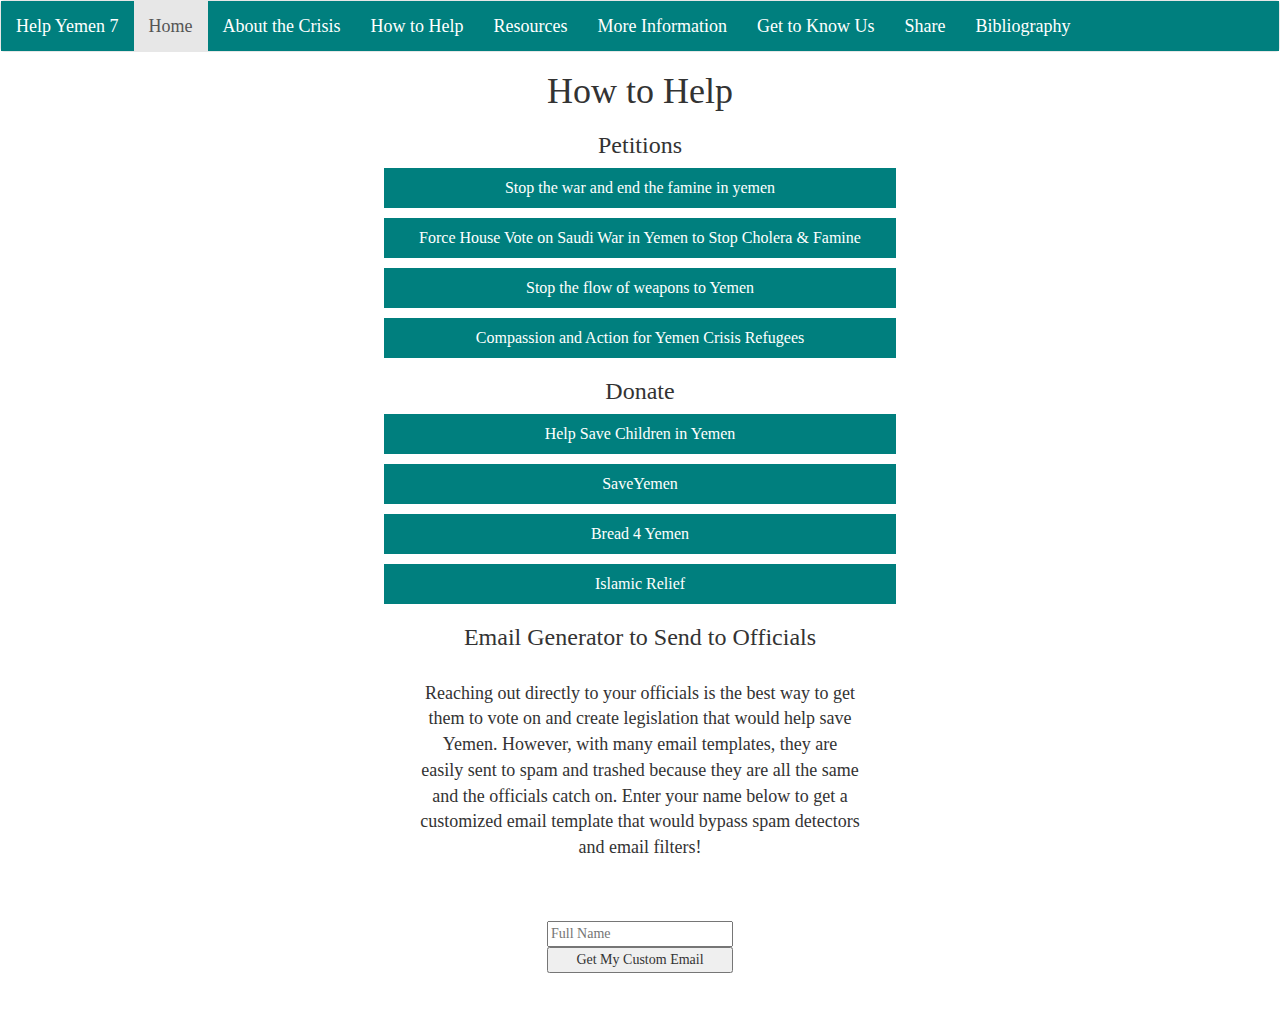
<file: tab2-help.html>
<!DOCTYPE html>
<html>
  <head>
    <meta charset="utf-8">
    <meta name="viewport" content="width=device-width">
    <title>HELP YEMEN 7</title>
    <link href="style.css" rel="stylesheet" type="text/css" />
    <link rel="stylesheet" href="https://maxcdn.bootstrapcdn.com/bootstrap/3.4.1/css/bootstrap.min.css">
    <script src="https://ajax.googleapis.com/ajax/libs/jquery/3.5.1/jquery.min.js"></script>
    <script src="https://maxcdn.bootstrapcdn.com/bootstrap/3.4.1/js/bootstrap.min.js"></script>
  </head>
  <body>
  <!-- navigation bar below -->
<nav class="navbar navbar-default">
  <div class="container-fluid">
    <div class="navbar-header">
      <a style="color:white" class="navbar-brand" href="index.html">Help Yemen 7</a>
    </div>
    <ul class="nav navbar-nav">
      <li class="active"><a href="index.html">Home</a></li>
      <li><a style="color:white" href ="tab1-about.html">About the Crisis</a></li>
      <li><a style="color:white" href ="tab2-help.html">How to Help </a></li>
      <li><a style="color:white" href ="tab3-resources.html">Resources</a></li>
			<li><a style="color:white" href ="tab4-moreinfo.html"> More Information</a></li>
   		<li><a style="color:white" href ="tab5-conversation.html">Get to Know Us</a></li>
   		<li><a style="color:white" href ="tab6-share.html"> Share </a></li>
   		<li><a style="color:white" href ="tab7-bibliography.html">Bibliography</a></li>
    </ul>
  </div>
</nav>
   <!-- 2nd Tab: "How to Help" (email generator, links to petitions + ways to donate) -->
   <h1 class = "howToHelp">How to Help</h1>

   <h3 class = "linksToPetitions">Petitions</h3>
    <div class = "petitionLinks">
      <p class = "petitionLink" ><a href="https://www.change.org/p/stop-the-war-and-end-the-famine-in-yemen" style="color:white" target="_blank">Stop the war and end the famine in yemen</a></p>
      <p class = "petitionLink" ><a href="https://sign.moveon.org/petitions/house-back-un-call-for" style="color:white" target="_blank">Force House Vote on Saudi War in Yemen to Stop Cholera & Famine</a></p>
      <p class = "petitionLink" ><a href="https://www.amnesty.org/en/get-involved/take-action/yemen-stop-weapons-transfers/" style="color:white" target="_blank">Stop the flow of weapons to Yemen</a></p>
      <p class = "petitionLink" ><a href="https://www.change.org/p/yemencrisis-join-me-in-asking-minister-marcomendicino-to-exempt-yemenis-from-the-requirement-of-refugee-status?utm_content=cl_sharecopy_10015517_en-CA%3Av1&recruiter=1104217690&recruited_by_id=ee139c80-a554-11ea-a36a-a97d2cdd7da1&utm_source=share_petition&utm_medium=copylink&utm_campaign=psf_combo_share_abi&utm_term=psf_combo_share_abi" style="color:white" target="_blank">Compassion and Action for Yemen Crisis Refugees</a></p>
    </div>

   <h3 class = "linksToDonate ">Donate</h3>
    <div class = "donateLinks">
      <p class = "donateLink" ><a href="https://www.savethechildren.org/us/what-we-do/where-we-work/greater-middle-east-eurasia/yemen" style="color:white" target="_blank">Help Save Children in Yemen</a></p>
      <p class = "donateLink" ><a href="https://www.justgiving.com/fundraising/saveyemen2020" style="color:white" target="_blank">SaveYemen</a></p>
      <p class = "donateLink" ><a href="https://www.launchgood.com/project/bread_4_yemen#!/" style="color:white" target="_blank">Bread 4 Yemen</a></p>
      <p class = "donateLink" ><a href="https://irusa.org/middle-east/yemen/" style="color:white" target="_blank">Islamic Relief</a></p>
    </div>

    <h3 class = "emailGeneratorTitle homepageTitle">Email Generator to Send to Officials</h3>
      <div class = "emailGeneratorParagraph">
        <p>
        Reaching out directly to your officials is the best way to get them to vote on and create legislation that would help save Yemen. However, with many email templates, they are easily sent to spam and trashed because they are all the same and the officials catch on. Enter your name below to get a customized email template that would bypass spam detectors and email filters!
        </p>
      </div>

      <div class = "emailGenerator">
        <form class="user-input">
          <input class="user-name" type="text" placeholder="Full Name" >
          <input class="email-submit" type="submit" value="Get My Custom Email">
        </form>
      </div>
      <section class="custom-email" id = "generatorInput">
         
      </section>
  <script src="script.js"></script>
  </body>
</html>
</file>
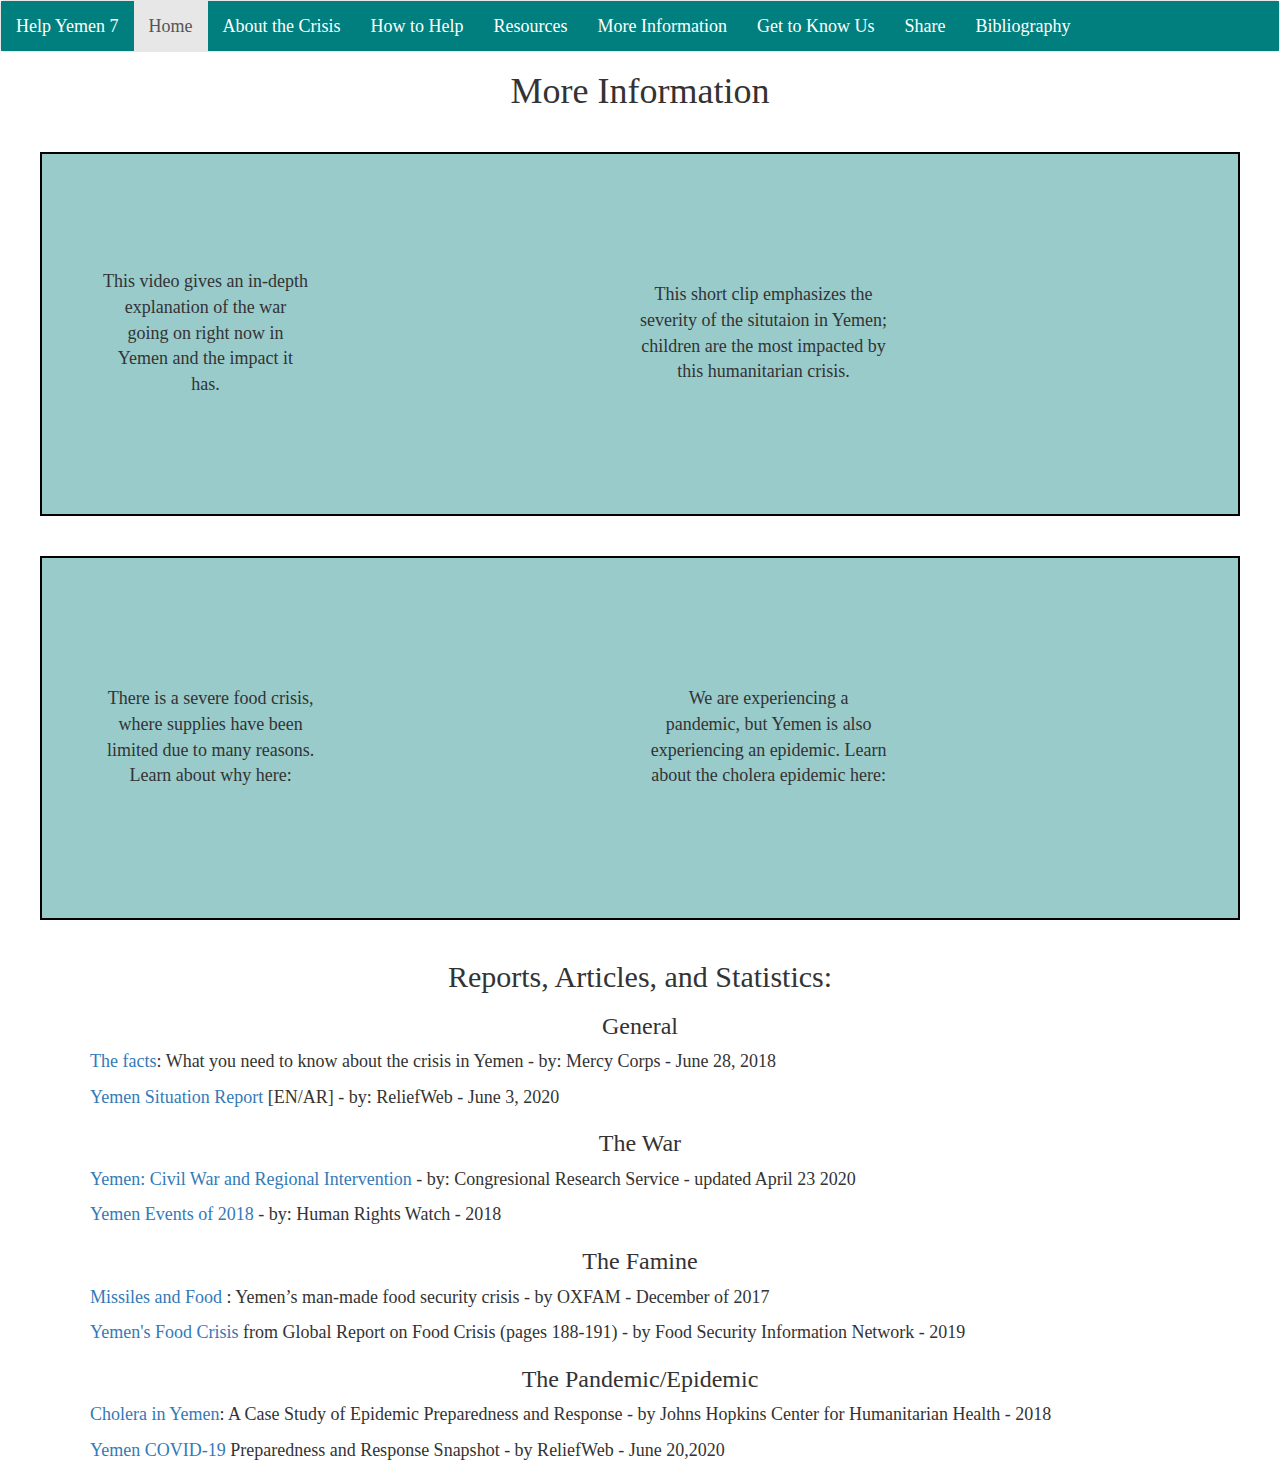
<file: tab4-moreinfo.html>
<!DOCTYPE html>
<html>
  <head>
    <meta charset="utf-8">
    <meta name="viewport" content="width=device-width">
    <title>HELP YEMEN 7</title>
    <link href="style.css" rel="stylesheet" type="text/css" />
    <link rel="stylesheet" href="https://maxcdn.bootstrapcdn.com/bootstrap/3.4.1/css/bootstrap.min.css">
    <script src="https://ajax.googleapis.com/ajax/libs/jquery/3.5.1/jquery.min.js"></script>
    <script src="https://maxcdn.bootstrapcdn.com/bootstrap/3.4.1/js/bootstrap.min.js"></script>
  </head>
  <body>
  <!-- navigation bar below -->
 <nav class="navbar navbar-default">
  <div class="container-fluid">
    <div class="navbar-header">
      <a style="color:white" class="navbar-brand" href="index.html">Help Yemen 7</a>
    </div>
    <ul class="nav navbar-nav">
      <li class="active"><a href="index.html">Home</a></li>
      <li><a style="color:white" href ="tab1-about.html">About the Crisis</a></li>
      <li><a style="color:white" href ="tab2-help.html">How to Help </a></li>
      <li><a style="color:white" href ="tab3-resources.html">Resources</a></li>
			<li><a style="color:white" href ="tab4-moreinfo.html"> More Information</a></li>
   		<li><a style="color:white" href ="tab5-conversation.html">Get to Know Us</a></li>
   		<li><a style="color:white" href ="tab6-share.html"> Share </a></li>
   		<li><a style="color:white" href ="tab7-bibliography.html">Bibliography</a></li>
    </ul>
  </div>
</nav>
    <!-- 4th Tab: "More Information" (additional indepth info w/ full articles) -->

  <h1 class = "howToHelp"> More Information </h1>
  <div class="moreInfo boxBorder">
    <p class="moreinfopar">This video gives an in-depth explanation of the war going on right now in Yemen and the impact it has.</p>
    <iframe class = "moreinfovideo" width="290" height="280" src="https://www.youtube.com/embed/FJzSwOQMPrI" frameborder="0" allow="accelerometer; autoplay; encrypted-media; gyroscope; picture-in-picture" allowfullscreen></iframe>
 
    <p class="moreinfopar">This short clip emphasizes the severity of the situtaion in Yemen; children are the most impacted by this humanitarian crisis.</p>
    <iframe class = "moreinfovideo" width="290" height="280" src="https://www.youtube.com/embed/qQWd5pdFebE" frameborder="0" allow="accelerometer; autoplay; encrypted-media; gyroscope; picture-in-picture" allowfullscreen></iframe>
  </div>

  <div class= "moreinfo-row2 boxBorder">
    <p class="moreinfopar">There is a severe food crisis, where supplies have been limited due to many reasons. Learn about why here:</p>
    <iframe class = "moreinfovideo"  width="290" height="280" src="https://www.youtube.com/embed/hjuzev_UigQ" frameborder="0" allow="accelerometer; autoplay; encrypted-media; gyroscope; picture-in-picture" allowfullscreen></iframe> 

    <p class="moreinfopar" >We are experiencing a pandemic, but Yemen is also experiencing an epidemic. Learn about the cholera epidemic here:</p>
    <iframe class = "moreinfovideo" width="290" height="280" src="https://www.youtube.com/embed/IWj7mdBg5_Y" frameborder="0" allow="accelerometer; autoplay; encrypted-media; gyroscope; picture-in-picture" allowfullscreen></iframe>
  </div>
<h2 class = "howToHelp"> Reports, Articles, and Statistics:</h2>
<h3 class = "howToHelp"> General </h3>
<p class="pMain"> <a href="https://www.mercycorps.org/blog/quick-facts-yemen-crisis" target="_blank">The facts</a>: What you need to know about the crisis in Yemen - by: Mercy Corps - June 28, 2018</p> 
<p class="pMain"> <a href="https://reliefweb.int/report/yemen/yemen-situation-report-3-june-2020-enar" target="_blank">Yemen Situation Report</a> [EN/AR] - by: ReliefWeb - June 3, 2020</p>
<h3 class = "howToHelp"> The War </h3>
<p class="pMain"> <a href="https://fas.org/sgp/crs/mideast/R43960.pdf" target="_blank">Yemen: Civil War and Regional Intervention </a> - by: Congresional Research Service - updated April 23 2020</p>
<p class="pMain"> <a href="https://www.hrw.org/world-report/2019/country-chapters/yemen" target="_blank">Yemen Events of 2018 </a> - by: Human Rights Watch - 2018 </p>
<h3 class = "howToHelp"> The Famine </h3>
<p class= "pMain"> <a href="https://reliefweb.int/sites/reliefweb.int/files/resources/bn-missiles-food-security-yemen-201217-en.pdf" target="_blank"> Missiles and Food</a> : Yemen’s man-made food security crisis - by OXFAM - December of 2017 </p>
<p class= "pMain"> <a href="http://www.fao.org/3/ca8786en/CA8786EN.pdf" target="_blank"> Yemen's Food Crisis </a> from Global Report on Food Crisis (pages 188-191) - by Food Security Information Network - 2019 </p>

<h3 class = "howToHelp"> The Pandemic/Epidemic </h3>
<p class="pMain"> <a href="http://hopkinshumanitarianhealth.org/assets/documents/CHOLERA_YEMEN_REPORT_LONG_Low_Res_Dec_4_2018.pdf" target="_blank"> Cholera in Yemen</a>: A Case Study of Epidemic Preparedness and Response - by Johns Hopkins Center for Humanitarian Health - 2018 </p>
<p class="pMain"> <a href="https://reliefweb.int/report/yemen/yemen-covid-19-preparedness-and-response-snapshot-20-june-2020-enar" target="_blank"> Yemen COVID-19 </a>  Preparedness and Response Snapshot - by ReliefWeb - June 20,2020 </p>


  <script src="script.js"></script>
  </body>
</html>

 <!-- 4th Tab: "More Information" (additional indepth info w/ full articles) -->
</file>
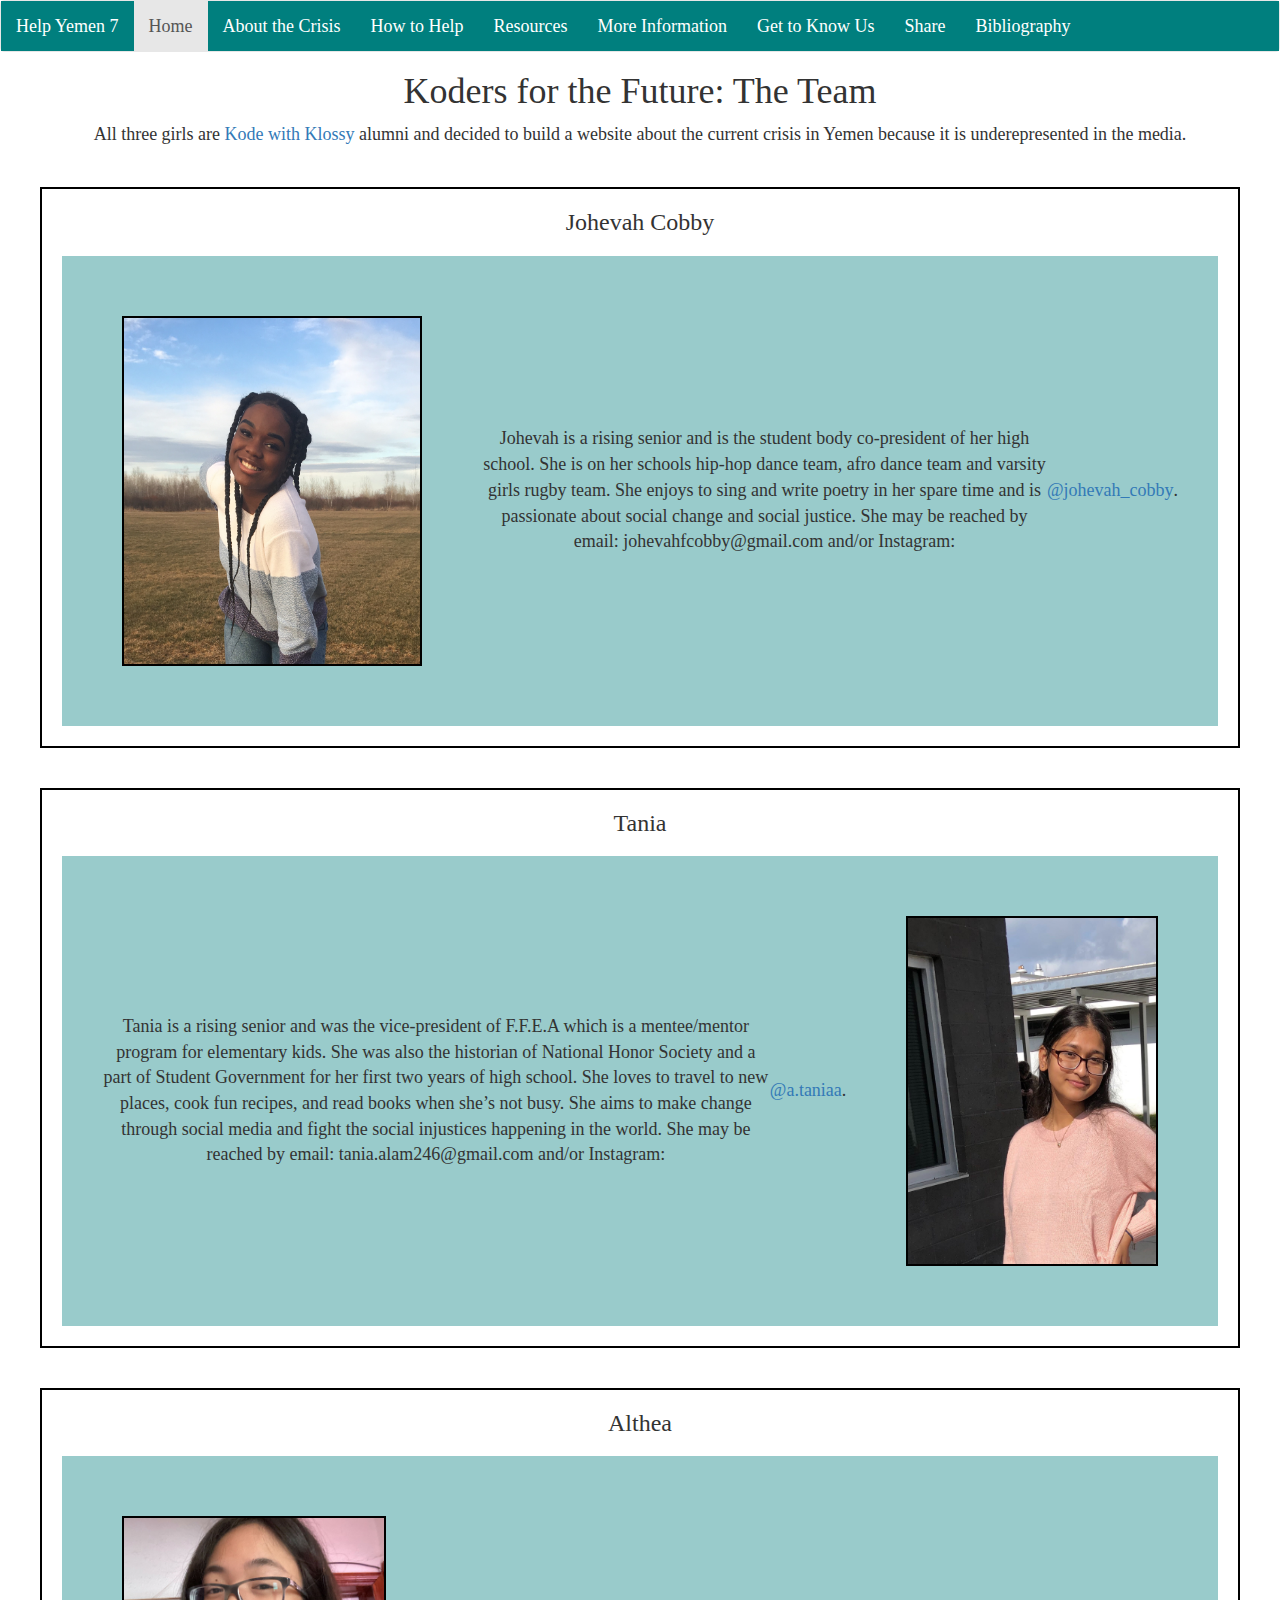
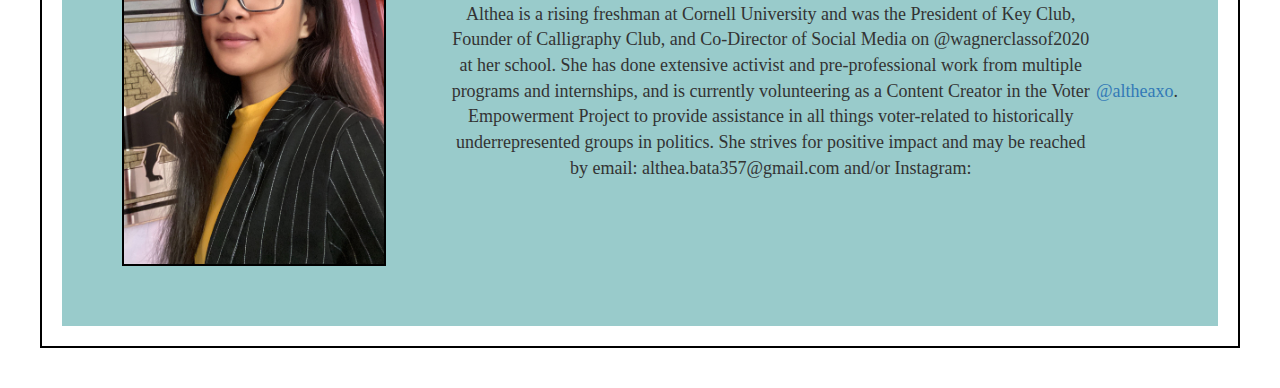
<file: tab5-conversation.html>
<!DOCTYPE html>
<html>
  <head>
    <meta charset="utf-8">
    <meta name="viewport" content="width=device-width">
    <title>HELP YEMEN 7</title>
    <link href="style.css" rel="stylesheet" type="text/css" />
    <link rel="stylesheet" href="https://maxcdn.bootstrapcdn.com/bootstrap/3.4.1/css/bootstrap.min.css">
    <script src="https://ajax.googleapis.com/ajax/libs/jquery/3.5.1/jquery.min.js"></script>
    <script src="https://maxcdn.bootstrapcdn.com/bootstrap/3.4.1/js/bootstrap.min.js"></script>
  </head>
  <body>
  <!-- navigation bar below -->
  <nav class="navbar navbar-default">
  <div class="container-fluid">
    <div class="navbar-header">
      <a style="color:white" class="navbar-brand" href="index.html">Help Yemen 7</a>
    </div>
    <ul class="nav navbar-nav">
      <li class="active"><a href="index.html">Home</a></li>
      <li><a style="color:white" href ="tab1-about.html">About the Crisis</a></li>
      <li><a style="color:white" href ="tab2-help.html">How to Help </a></li>
      <li><a style="color:white" href ="tab3-resources.html">Resources</a></li>
			<li><a style="color:white" href ="tab4-moreinfo.html"> More Information</a></li>
   		<li><a style="color:white" href ="tab5-conversation.html">Get to Know Us</a></li>
   		<li><a style="color:white" href ="tab6-share.html"> Share </a></li>
   		<li><a style="color:white" href ="tab7-bibliography.html">Bibliography</a></li>
    </ul>
  </div>
</nav>
<h1 class="howToHelp">
  Koders for the Future: The Team
</h1>
<p class="top">
  All three girls are <a href="https://www.kodewithklossy.com/" target="_blank">Kode with Klossy</a> alumni and decided to build a website about the current crisis in Yemen because it is underepresented in the media.
</p>
<article class="aboutPoints">
   <h3 class="howToHelp">Johevah Cobby</h3>
  <div class="ourInfo boxBorder">
    <img class="picofGirls" src="IMG-4429.jpg" height="350" width="300">
    <p class="moreinfopar">Johevah is a rising senior and is the student body co-president of her high school. She is on her schools hip-hop dance team, afro dance team and varsity girls rugby team. She enjoys to sing and write poetry in her spare time and is passionate about social change and social justice. She may be reached by email: johevahfcobby@gmail.com and/or Instagram: <a href="https://www.instagram.com/johevah_cobby/" target="_blank">@johevah_cobby</a>.
    </p>
  </div>
  </article>
  <article class="aboutPoints">
   <h3 class="howToHelp">Tania</h3>
  <div class="ourInfo boxBorder">
    <p class="moreinfopar">Tania is a rising senior and was the vice-president of F.F.E.A which is a mentee/mentor program for elementary kids. She was also the historian of National Honor Society and a part of Student Government for her first two years of high school. She loves to travel to new places, cook fun recipes, and read books when she’s not busy. She aims to make change through social media and fight the social injustices happening in the world.  She may be reached by email: tania.alam246@gmail.com and/or Instagram:<a href="https://www.instagram.com/a.taniaa/" target="_blank">@a.taniaa</a>.
    </p>
    <img class="picofGirls" src="Image from iOS.jpg" height="350" width="300">
  </div>
  </article>
<article class="aboutPoints">
   <h3 class="howToHelp">Althea</h3>
  <div class="ourInfo boxBorder">
    <img class="picofGirls" src="Image from iOS (1).jpg" height="350" width="300">
    <p class="moreinfopar">Althea is a rising freshman at Cornell University and was the President of Key Club, Founder of Calligraphy Club, and Co-Director of Social Media on @wagnerclassof2020 at her school. She has done extensive activist and pre-professional work from multiple programs and internships, and is currently volunteering as a Content Creator in the Voter Empowerment Project to provide assistance in all things voter-related to historically underrepresented groups in politics. She strives for positive impact and may be reached by email: althea.bata357@gmail.com and/or Instagram:<a href="https://www.instagram.com/altheaxo/" target="_blank">@altheaxo</a>.
    </p>
  </div>
  </article>  


  <script src="script.js"></script>
  </body>
</html>

<!-- 5th Tab: "Conversation" (place for people to talk about the crisis) -->
</file>
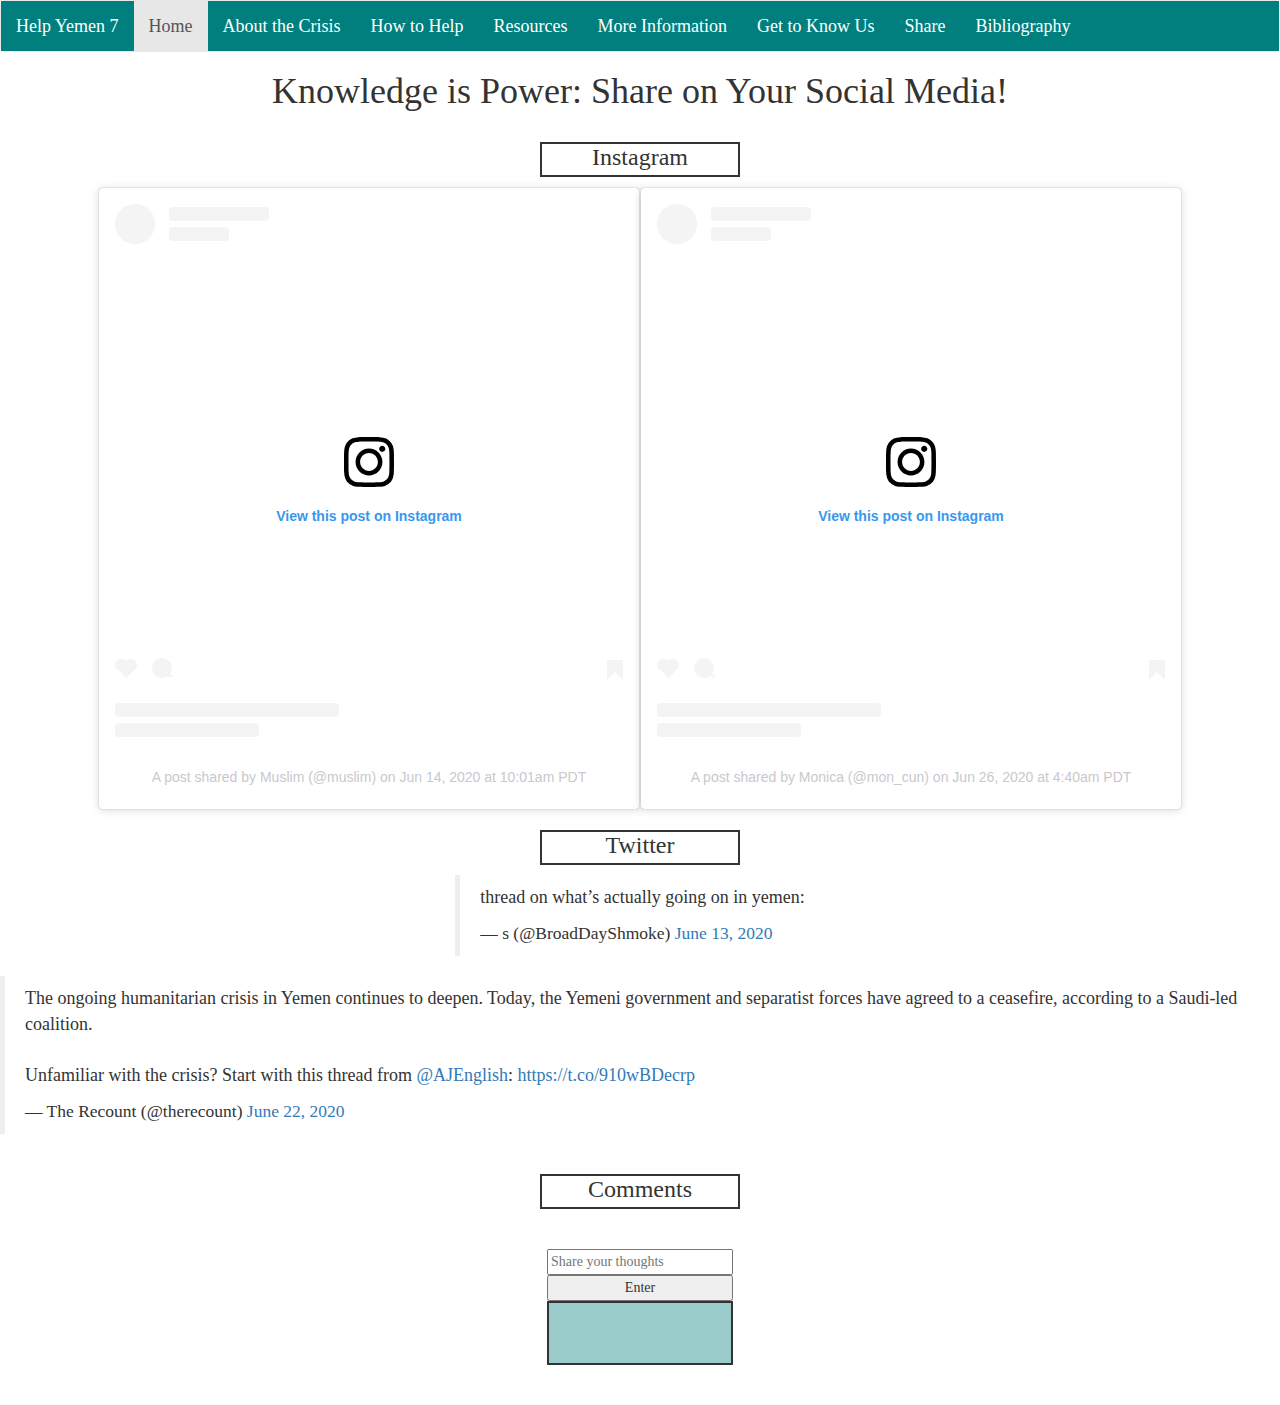
<file: tab6-share.html>
<!DOCTYPE html>
<html>
  <head>
    <meta charset="utf-8">
    <meta name="viewport" content="width=device-width">
    <title>HELP YEMEN 7</title>
    <link href="style.css" rel="stylesheet" type="text/css" />
    <link rel="stylesheet" href="https://maxcdn.bootstrapcdn.com/bootstrap/3.4.1/css/bootstrap.min.css">
    <script src="https://ajax.googleapis.com/ajax/libs/jquery/3.5.1/jquery.min.js"></script>
    <script src="https://maxcdn.bootstrapcdn.com/bootstrap/3.4.1/js/bootstrap.min.js"></script>
  </head>
  <body>
  <!-- navigation bar below -->
  <nav class="navbar navbar-default">
  <div class="container-fluid">
    <div class="navbar-header">
      <a style="color:white" class="navbar-brand" href="index.html">Help Yemen 7</a>
    </div>
    <ul class="nav navbar-nav">
      <li class="active"><a href="index.html">Home</a></li>
      <li><a style="color:white" href ="tab1-about.html">About the Crisis</a></li>
      <li><a style="color:white" href ="tab2-help.html">How to Help </a></li>
      <li><a style="color:white" href ="tab3-resources.html">Resources</a></li>
			<li><a style="color:white" href ="tab4-moreinfo.html"> More Information</a></li>
   		<li><a style="color:white" href ="tab5-conversation.html">Get to Know Us</a></li>
   		<li><a style="color:white" href ="tab6-share.html"> Share </a></li>
   		<li><a style="color:white" href ="tab7-bibliography.html">Bibliography</a></li>
    </ul>
  </div>
</nav>
<h1 class="howToHelp">Knowledge is Power: Share on Your Social Media!</h1>
<div class="shareIg">
<h3 class="shareTitle">Instagram</h3>
</div>
<!-- Post 1 -->
<div class="shareIg">
<blockquote class="instagram-media" data-instgrm-permalink="https://www.instagram.com/p/CBbFLckDXLn/?utm_source=ig_embed&amp;utm_campaign=loading" data-instgrm-version="12" style=" background:#FFF; border:0; border-radius:3px; box-shadow:0 0 1px 0 rgba(0,0,0,0.5),0 1px 10px 0 rgba(0,0,0,0.15); margin: 1px; max-width:540px; min-width:326px; padding:0; width:99.375%; width:-webkit-calc(100% - 2px); width:calc(100% - 2px);"><div style="padding:16px;"> <a href="https://www.instagram.com/p/CBbFLckDXLn/?utm_source=ig_embed&amp;utm_campaign=loading" style=" background:#FFFFFF; line-height:0; padding:0 0; text-align:center; text-decoration:none; width:100%;" target="_blank"> <div style=" display: flex; flex-direction: row; align-items: center;"> <div style="background-color: #F4F4F4; border-radius: 50%; flex-grow: 0; height: 40px; margin-right: 14px; width: 40px;"></div> <div style="display: flex; flex-direction: column; flex-grow: 1; justify-content: center;"> <div style=" background-color: #F4F4F4; border-radius: 4px; flex-grow: 0; height: 14px; margin-bottom: 6px; width: 100px;"></div> <div style=" background-color: #F4F4F4; border-radius: 4px; flex-grow: 0; height: 14px; width: 60px;"></div></div></div><div style="padding: 19% 0;"></div> <div style="display:block; height:50px; margin:0 auto 12px; width:50px;"><svg width="50px" height="50px" viewBox="0 0 60 60" version="1.1" xmlns="https://www.w3.org/2000/svg" xmlns:xlink="https://www.w3.org/1999/xlink"><g stroke="none" stroke-width="1" fill="none" fill-rule="evenodd"><g transform="translate(-511.000000, -20.000000)" fill="#000000"><g><path d="M556.869,30.41 C554.814,30.41 553.148,32.076 553.148,34.131 C553.148,36.186 554.814,37.852 556.869,37.852 C558.924,37.852 560.59,36.186 560.59,34.131 C560.59,32.076 558.924,30.41 556.869,30.41 M541,60.657 C535.114,60.657 530.342,55.887 530.342,50 C530.342,44.114 535.114,39.342 541,39.342 C546.887,39.342 551.658,44.114 551.658,50 C551.658,55.887 546.887,60.657 541,60.657 M541,33.886 C532.1,33.886 524.886,41.1 524.886,50 C524.886,58.899 532.1,66.113 541,66.113 C549.9,66.113 557.115,58.899 557.115,50 C557.115,41.1 549.9,33.886 541,33.886 M565.378,62.101 C565.244,65.022 564.756,66.606 564.346,67.663 C563.803,69.06 563.154,70.057 562.106,71.106 C561.058,72.155 560.06,72.803 558.662,73.347 C557.607,73.757 556.021,74.244 553.102,74.378 C549.944,74.521 548.997,74.552 541,74.552 C533.003,74.552 532.056,74.521 528.898,74.378 C525.979,74.244 524.393,73.757 523.338,73.347 C521.94,72.803 520.942,72.155 519.894,71.106 C518.846,70.057 518.197,69.06 517.654,67.663 C517.244,66.606 516.755,65.022 516.623,62.101 C516.479,58.943 516.448,57.996 516.448,50 C516.448,42.003 516.479,41.056 516.623,37.899 C516.755,34.978 517.244,33.391 517.654,32.338 C518.197,30.938 518.846,29.942 519.894,28.894 C520.942,27.846 521.94,27.196 523.338,26.654 C524.393,26.244 525.979,25.756 528.898,25.623 C532.057,25.479 533.004,25.448 541,25.448 C548.997,25.448 549.943,25.479 553.102,25.623 C556.021,25.756 557.607,26.244 558.662,26.654 C560.06,27.196 561.058,27.846 562.106,28.894 C563.154,29.942 563.803,30.938 564.346,32.338 C564.756,33.391 565.244,34.978 565.378,37.899 C565.522,41.056 565.552,42.003 565.552,50 C565.552,57.996 565.522,58.943 565.378,62.101 M570.82,37.631 C570.674,34.438 570.167,32.258 569.425,30.349 C568.659,28.377 567.633,26.702 565.965,25.035 C564.297,23.368 562.623,22.342 560.652,21.575 C558.743,20.834 556.562,20.326 553.369,20.18 C550.169,20.033 549.148,20 541,20 C532.853,20 531.831,20.033 528.631,20.18 C525.438,20.326 523.257,20.834 521.349,21.575 C519.376,22.342 517.703,23.368 516.035,25.035 C514.368,26.702 513.342,28.377 512.574,30.349 C511.834,32.258 511.326,34.438 511.181,37.631 C511.035,40.831 511,41.851 511,50 C511,58.147 511.035,59.17 511.181,62.369 C511.326,65.562 511.834,67.743 512.574,69.651 C513.342,71.625 514.368,73.296 516.035,74.965 C517.703,76.634 519.376,77.658 521.349,78.425 C523.257,79.167 525.438,79.673 528.631,79.82 C531.831,79.965 532.853,80.001 541,80.001 C549.148,80.001 550.169,79.965 553.369,79.82 C556.562,79.673 558.743,79.167 560.652,78.425 C562.623,77.658 564.297,76.634 565.965,74.965 C567.633,73.296 568.659,71.625 569.425,69.651 C570.167,67.743 570.674,65.562 570.82,62.369 C570.966,59.17 571,58.147 571,50 C571,41.851 570.966,40.831 570.82,37.631"></path></g></g></g></svg></div><div style="padding-top: 8px;"> <div style=" color:#3897f0; font-family:Arial,sans-serif; font-size:14px; font-style:normal; font-weight:550; line-height:18px;"> View this post on Instagram</div></div><div style="padding: 12.5% 0;"></div> <div style="display: flex; flex-direction: row; margin-bottom: 14px; align-items: center;"><div> <div style="background-color: #F4F4F4; border-radius: 50%; height: 12.5px; width: 12.5px; transform: translateX(0px) translateY(7px);"></div> <div style="background-color: #F4F4F4; height: 12.5px; transform: rotate(-45deg) translateX(3px) translateY(1px); width: 12.5px; flex-grow: 0; margin-right: 14px; margin-left: 2px;"></div> <div style="background-color: #F4F4F4; border-radius: 50%; height: 12.5px; width: 12.5px; transform: translateX(9px) translateY(-18px);"></div></div><div style="margin-left: 8px;"> <div style=" background-color: #F4F4F4; border-radius: 50%; flex-grow: 0; height: 20px; width: 20px;"></div> <div style=" width: 0; height: 0; border-top: 2px solid transparent; border-left: 6px solid #f4f4f4; border-bottom: 2px solid transparent; transform: translateX(16px) translateY(-4px) rotate(30deg)"></div></div><div style="margin-left: auto;"> <div style=" width: 0px; border-top: 8px solid #F4F4F4; border-right: 8px solid transparent; transform: translateY(16px);"></div> <div style=" background-color: #F4F4F4; flex-grow: 0; height: 12px; width: 16px; transform: translateY(-4px);"></div> <div style=" width: 0; height: 0; border-top: 8px solid #F4F4F4; border-left: 8px solid transparent; transform: translateY(-4px) translateX(8px);"></div></div></div> <div style="display: flex; flex-direction: column; flex-grow: 1; justify-content: center; margin-bottom: 24px;"> <div style=" background-color: #F4F4F4; border-radius: 4px; flex-grow: 0; height: 14px; margin-bottom: 6px; width: 224px;"></div> <div style=" background-color: #F4F4F4; border-radius: 4px; flex-grow: 0; height: 14px; width: 144px;"></div></div></a><p style=" color:#c9c8cd; font-family:Arial,sans-serif; font-size:14px; line-height:17px; margin-bottom:0; margin-top:8px; overflow:hidden; padding:8px 0 7px; text-align:center; text-overflow:ellipsis; white-space:nowrap;"><a href="https://www.instagram.com/p/CBbFLckDXLn/?utm_source=ig_embed&amp;utm_campaign=loading" style=" color:#c9c8cd; font-family:Arial,sans-serif; font-size:14px; font-style:normal; font-weight:normal; line-height:17px; text-decoration:none;" target="_blank">A post shared by Muslim (@muslim)</a> on <time style=" font-family:Arial,sans-serif; font-size:14px; line-height:17px;" datetime="2020-06-14T17:01:37+00:00">Jun 14, 2020 at 10:01am PDT</time></p></div></blockquote> <script async src="//www.instagram.com/embed.js"></script>
<!-- Post 2 -->
<blockquote class="instagram-media" data-instgrm-permalink="https://www.instagram.com/p/CB5Z_i_ncBN/?utm_source=ig_embed&amp;utm_campaign=loading" data-instgrm-version="12" style=" background:#FFF; border:0; border-radius:3px; box-shadow:0 0 1px 0 rgba(0,0,0,0.5),0 1px 10px 0 rgba(0,0,0,0.15); margin: 1px; max-width:540px; min-width:326px; padding:0; width:99.375%; width:-webkit-calc(100% - 2px); width:calc(100% - 2px);"><div style="padding:16px;"> <a href="https://www.instagram.com/p/CB5Z_i_ncBN/?utm_source=ig_embed&amp;utm_campaign=loading" style=" background:#FFFFFF; line-height:0; padding:0 0; text-align:center; text-decoration:none; width:100%;" target="_blank"> <div style=" display: flex; flex-direction: row; align-items: center;"> <div style="background-color: #F4F4F4; border-radius: 50%; flex-grow: 0; height: 40px; margin-right: 14px; width: 40px;"></div> <div style="display: flex; flex-direction: column; flex-grow: 1; justify-content: center;"> <div style=" background-color: #F4F4F4; border-radius: 4px; flex-grow: 0; height: 14px; margin-bottom: 6px; width: 100px;"></div> <div style=" background-color: #F4F4F4; border-radius: 4px; flex-grow: 0; height: 14px; width: 60px;"></div></div></div><div style="padding: 19% 0;"></div> <div style="display:block; height:50px; margin:0 auto 12px; width:50px;"><svg width="50px" height="50px" viewBox="0 0 60 60" version="1.1" xmlns="https://www.w3.org/2000/svg" xmlns:xlink="https://www.w3.org/1999/xlink"><g stroke="none" stroke-width="1" fill="none" fill-rule="evenodd"><g transform="translate(-511.000000, -20.000000)" fill="#000000"><g><path d="M556.869,30.41 C554.814,30.41 553.148,32.076 553.148,34.131 C553.148,36.186 554.814,37.852 556.869,37.852 C558.924,37.852 560.59,36.186 560.59,34.131 C560.59,32.076 558.924,30.41 556.869,30.41 M541,60.657 C535.114,60.657 530.342,55.887 530.342,50 C530.342,44.114 535.114,39.342 541,39.342 C546.887,39.342 551.658,44.114 551.658,50 C551.658,55.887 546.887,60.657 541,60.657 M541,33.886 C532.1,33.886 524.886,41.1 524.886,50 C524.886,58.899 532.1,66.113 541,66.113 C549.9,66.113 557.115,58.899 557.115,50 C557.115,41.1 549.9,33.886 541,33.886 M565.378,62.101 C565.244,65.022 564.756,66.606 564.346,67.663 C563.803,69.06 563.154,70.057 562.106,71.106 C561.058,72.155 560.06,72.803 558.662,73.347 C557.607,73.757 556.021,74.244 553.102,74.378 C549.944,74.521 548.997,74.552 541,74.552 C533.003,74.552 532.056,74.521 528.898,74.378 C525.979,74.244 524.393,73.757 523.338,73.347 C521.94,72.803 520.942,72.155 519.894,71.106 C518.846,70.057 518.197,69.06 517.654,67.663 C517.244,66.606 516.755,65.022 516.623,62.101 C516.479,58.943 516.448,57.996 516.448,50 C516.448,42.003 516.479,41.056 516.623,37.899 C516.755,34.978 517.244,33.391 517.654,32.338 C518.197,30.938 518.846,29.942 519.894,28.894 C520.942,27.846 521.94,27.196 523.338,26.654 C524.393,26.244 525.979,25.756 528.898,25.623 C532.057,25.479 533.004,25.448 541,25.448 C548.997,25.448 549.943,25.479 553.102,25.623 C556.021,25.756 557.607,26.244 558.662,26.654 C560.06,27.196 561.058,27.846 562.106,28.894 C563.154,29.942 563.803,30.938 564.346,32.338 C564.756,33.391 565.244,34.978 565.378,37.899 C565.522,41.056 565.552,42.003 565.552,50 C565.552,57.996 565.522,58.943 565.378,62.101 M570.82,37.631 C570.674,34.438 570.167,32.258 569.425,30.349 C568.659,28.377 567.633,26.702 565.965,25.035 C564.297,23.368 562.623,22.342 560.652,21.575 C558.743,20.834 556.562,20.326 553.369,20.18 C550.169,20.033 549.148,20 541,20 C532.853,20 531.831,20.033 528.631,20.18 C525.438,20.326 523.257,20.834 521.349,21.575 C519.376,22.342 517.703,23.368 516.035,25.035 C514.368,26.702 513.342,28.377 512.574,30.349 C511.834,32.258 511.326,34.438 511.181,37.631 C511.035,40.831 511,41.851 511,50 C511,58.147 511.035,59.17 511.181,62.369 C511.326,65.562 511.834,67.743 512.574,69.651 C513.342,71.625 514.368,73.296 516.035,74.965 C517.703,76.634 519.376,77.658 521.349,78.425 C523.257,79.167 525.438,79.673 528.631,79.82 C531.831,79.965 532.853,80.001 541,80.001 C549.148,80.001 550.169,79.965 553.369,79.82 C556.562,79.673 558.743,79.167 560.652,78.425 C562.623,77.658 564.297,76.634 565.965,74.965 C567.633,73.296 568.659,71.625 569.425,69.651 C570.167,67.743 570.674,65.562 570.82,62.369 C570.966,59.17 571,58.147 571,50 C571,41.851 570.966,40.831 570.82,37.631"></path></g></g></g></svg></div><div style="padding-top: 8px;"> <div style=" color:#3897f0; font-family:Arial,sans-serif; font-size:14px; font-style:normal; font-weight:550; line-height:18px;"> View this post on Instagram</div></div><div style="padding: 12.5% 0;"></div> <div style="display: flex; flex-direction: row; margin-bottom: 14px; align-items: center;"><div> <div style="background-color: #F4F4F4; border-radius: 50%; height: 12.5px; width: 12.5px; transform: translateX(0px) translateY(7px);"></div> <div style="background-color: #F4F4F4; height: 12.5px; transform: rotate(-45deg) translateX(3px) translateY(1px); width: 12.5px; flex-grow: 0; margin-right: 14px; margin-left: 2px;"></div> <div style="background-color: #F4F4F4; border-radius: 50%; height: 12.5px; width: 12.5px; transform: translateX(9px) translateY(-18px);"></div></div><div style="margin-left: 8px;"> <div style=" background-color: #F4F4F4; border-radius: 50%; flex-grow: 0; height: 20px; width: 20px;"></div> <div style=" width: 0; height: 0; border-top: 2px solid transparent; border-left: 6px solid #f4f4f4; border-bottom: 2px solid transparent; transform: translateX(16px) translateY(-4px) rotate(30deg)"></div></div><div style="margin-left: auto;"> <div style=" width: 0px; border-top: 8px solid #F4F4F4; border-right: 8px solid transparent; transform: translateY(16px);"></div> <div style=" background-color: #F4F4F4; flex-grow: 0; height: 12px; width: 16px; transform: translateY(-4px);"></div> <div style=" width: 0; height: 0; border-top: 8px solid #F4F4F4; border-left: 8px solid transparent; transform: translateY(-4px) translateX(8px);"></div></div></div> <div style="display: flex; flex-direction: column; flex-grow: 1; justify-content: center; margin-bottom: 24px;"> <div style=" background-color: #F4F4F4; border-radius: 4px; flex-grow: 0; height: 14px; margin-bottom: 6px; width: 224px;"></div> <div style=" background-color: #F4F4F4; border-radius: 4px; flex-grow: 0; height: 14px; width: 144px;"></div></div></a><p style=" color:#c9c8cd; font-family:Arial,sans-serif; font-size:14px; line-height:17px; margin-bottom:0; margin-top:8px; overflow:hidden; padding:8px 0 7px; text-align:center; text-overflow:ellipsis; white-space:nowrap;"><a href="https://www.instagram.com/p/CB5Z_i_ncBN/?utm_source=ig_embed&amp;utm_campaign=loading" style=" color:#c9c8cd; font-family:Arial,sans-serif; font-size:14px; font-style:normal; font-weight:normal; line-height:17px; text-decoration:none;" target="_blank">A post shared by Monica (@mon_cun)</a> on <time style=" font-family:Arial,sans-serif; font-size:14px; line-height:17px;" datetime="2020-06-26T11:40:42+00:00">Jun 26, 2020 at 4:40am PDT</time></p></div></blockquote> <script async src="//www.instagram.com/embed.js"></script>
</div>
<!-- Post 3 -->
<div class="shareIg">
<h3 class="shareTitle">Twitter</h3>
</div>
<div class="shareIg">
<blockquote class="twitter-tweet"><p lang="en" dir="ltr">thread on what’s actually going on in yemen:</p>&mdash; s (@BroadDayShmoke) <a href="https://twitter.com/BroadDayShmoke/status/1271604072638971904?ref_src=twsrc%5Etfw">June 13, 2020</a></blockquote> <script async src="https://platform.twitter.com/widgets.js" charset="utf-8"></script>
</div>
<!-- Post 4 -->
<div class="shareIg">
<blockquote class="twitter-tweet"><p lang="en" dir="ltr">The ongoing humanitarian crisis in Yemen continues to deepen. Today, the Yemeni government and separatist forces have agreed to a ceasefire, according to a Saudi-led coalition.<br><br>Unfamiliar with the crisis? Start with this thread from <a href="https://twitter.com/AJEnglish?ref_src=twsrc%5Etfw">@AJEnglish</a>: <a href="https://t.co/910wBDecrp">https://t.co/910wBDecrp</a></p>&mdash; The Recount (@therecount) <a href="https://twitter.com/therecount/status/1275148983808274432?ref_src=twsrc%5Etfw">June 22, 2020</a></blockquote> <script async src="https://platform.twitter.com/widgets.js" charset="utf-8"></script>
</div>
<!-- Post 5 -->
<div class="shareIg">

</div>
<!-- Post 6 -->

<!-- Post 7 -->

<!-- Post 8 -->
<div class="shareIg">
<h3 class="shareTitle">Comments</h3>
</div>
<div class="commentBox">
<article class="content">
    <form class="user-input">
      <input class="character" type="text" placeholder="Share your thoughts">
      <input class="submit-btn" type="submit" value="Enter">
    </form>
    <section class="card-container">
    </section>
  </article>
</div>

  <script src="script.js"></script>
  </body>
</html>

 <!-- 6th Tab: "Share" (social media posts like Instagram & TikToks that are easily shareable [idea: maybe add some thumbnails at the bottom of intro page to get people to click on them] -->
</file>
<file: style.css>
/* everything */
* {
  font-family: "Palatino Linotype", serif;
}

.boxBorder {
  background-color: #99CBCB;
}

h3 {
  font-family: "Palatino Linotype", serif;
}

p {
  font-size: 18px;
}

ul {
  font-size: 18px;
}

h1 {
  font-family: "Palatino Linotype", serif;
}
/* homepage */

.top-picture { 
margin-left: auto;
margin-right: auto;
width: 100%;
height: 800px;
}

.homepageTitle {
  display: flex;
  justify-content: center;
  font-family: "Palatino Linotype", serif;
}

.nameMessage {
  display: flex;
  justify-content: center;
  margin-bottom: 40px;
  margin-top: 20px;
}

.mainText {
border-style: solid;
border-color:black;
border-width: 2px;
width: 1000px;
padding: 20px;
margin-left: auto;
margin-right: auto;
margin-bottom: 20px;
}

.pMain {
text-indent : 5em;
}

.bulletPoints {
text-indent : 5em; 
}

/* about tab */
.aboutInfo {
  padding: 20px;
}
.aboutPicture { 
margin-left: auto;
margin-right: auto;
width: 100%;
height: 800px;
}

.pieDiagram {
display: block;
margin-left: auto;
margin-right: auto;
width: 800px;
height: auto;
object-fit: cover;
border-width: 2px;
border-style: solid;
border-color: white;
}

.ifYemen {
  display: block;
  margin-left: auto;
  margin-right: auto;
  width: 50%;

}

.messageCSS{
display: flex;
justify-content: center;
margin-bottom: 40px;
margin-top: 40px;
margin-left: auto;
margin-right: auto;
border-style: solid;
border-color: black;
border-width: 2px;
width: 400px;
height: 100px;
padding: 25px;
}

.imgSize {
  display: flex;
  align-items: center;
  justify-content: space-between; 
}
.instagramSize {
display: flex;
justify-content: center;
align-items: center;
margin-left: auto;
margin-right: auto;
/* height: 25px;
width: 25px; */
margin-top: 20px;
margin-bottom: 20px;
padding-top: 5px;
}
/* help tab */
/* yay I centered the fake buttons ;w; >w< */

.howToHelp {
  text-align: center;
  font-family: "Palatino Linotype", serif;
}

.linksToPetitions {
  text-align: center;
  font-family: "Palatino Linotype", serif;
}

.linksToDonate {
  text-align: center;
  font-family: "Palatino Linotype", serif;
}

.petitionLink {
  display: flex;
  align-items: center;
  justify-content: center;
  background-color: #007f7e;
  color: white;
  text-align: center;
  font-size: 16px;
  width: 40%;
  height: 40px;
  margin-left: auto;
  margin-right: auto;
  font-family: "Palatino Linotype", serif;
}

.donateLink {
  display: flex;
  align-items: center;
  justify-content: center;
  background-color: #007f7e;
  color: white;
  text-align: center;
  font-size: 16px;
  width: 40%;
  height: 40px;
  margin-left: auto;
  margin-right: auto;
  font-family: "Palatino Linotype", serif;
}

.emailGeneratorTitle {
  text-align: center;
}

.emailGenerator {
  display: flex;
  align-items: center;
  justify-content: center;
}

.emailGeneratorParagraph {
  display: flex;
  justify-content: center;
  text-align: center;
  margin-left: 400px;
  margin-right: 400px;
  padding: 20px;
}

.custom-email {
  display: flex;
  flex-direction: column;
  align-items: left;
  justify-content: center;
  margin-left: 400px;
  margin-right: 400px;
  padding: 20px;
}

/* resources tab */
.resources {
border-style: solid;
border-color:black;
border-width: 2px;
width: 1000px;
padding: 20px;
margin-left: auto;
margin-right: auto;
margin-bottom: 20px;
}

.top {
text-align: center
}

/* moreinfo tab */
.moreInfo {
  display: flex;
  align-items: center;
  justify-content: space-between; 
  border: black;
  border-style: solid;
  border-width: 2px;
  margin: 40px;
  padding: 40px;
}

.moreinfo-row2 {
  display: flex;
  align-items: center;
  justify-content: space-between;
  border: black;
  border-style: solid;
  border-width: 2px;
  margin: 40px;
  padding: 40px;
}

.moreinfopar {
  display: flex;
  justify-content: space-between;
  align-items: center;
  align-self: center;
  text-align: center;
  margin: 20px;
}

.aboutPoints {
border-style: solid;
border-color:black;
border-width: 2px;
margin-bottom: 40px;
margin-left: 40px;
margin-right: 40px;
margin-top: 40px;
}

/* conversation tab */
.picofGirls {
margin-bottom: 40px;
margin-left: 40px;
margin-right: 40px;
margin-top: 40px;
border-style: solid;
border-color:black;
border-width: 2px;
}

.ourInfo {
display: flex;
justify-content: space-between; 
border-width: 2px;
padding: 20px;
margin: 20px;
}

/* share tab */
.shareTitle {
  text-align: center;
  font-family: "Palatino Linotype", serif;
  border-style: solid;
  border-width: 2px;
  height: 35px;
  width: 200px;
}
.shareIg {
  display: flex;
  justify-content: center;
}
.commentBox {
  display: flex;
  justify-content: center;
  margin-bottom: 40px;
}
.user-input {
  display: flex;
  flex-direction: column;
  margin-top: 30px;
  background: #ECECEC;
}
.card-container {
  padding: 30px;
  background: #99CBCB;
  border-style: solid;
  border-width: 2px; 
}
.card {
  margin: 0 auto;
  margin-bottom: 10px;
  padding: 8px;
  width: 300px;
  background: #fff;
}

/* bibliography tab */
.bibliographyBorder {
margin-bottom: 40px;
margin-left: 40px;
margin-right: 40px;
margin-top: 40px;
border-style: solid;
border-color:black;
border-width: 2px;
}
.bibTitle {
  display: flex;
  justify-content: center;
  font-family: "Palatino Linotype", serif;
}


.container-fluid {
  background-color: #007f7e;
}
</file>
